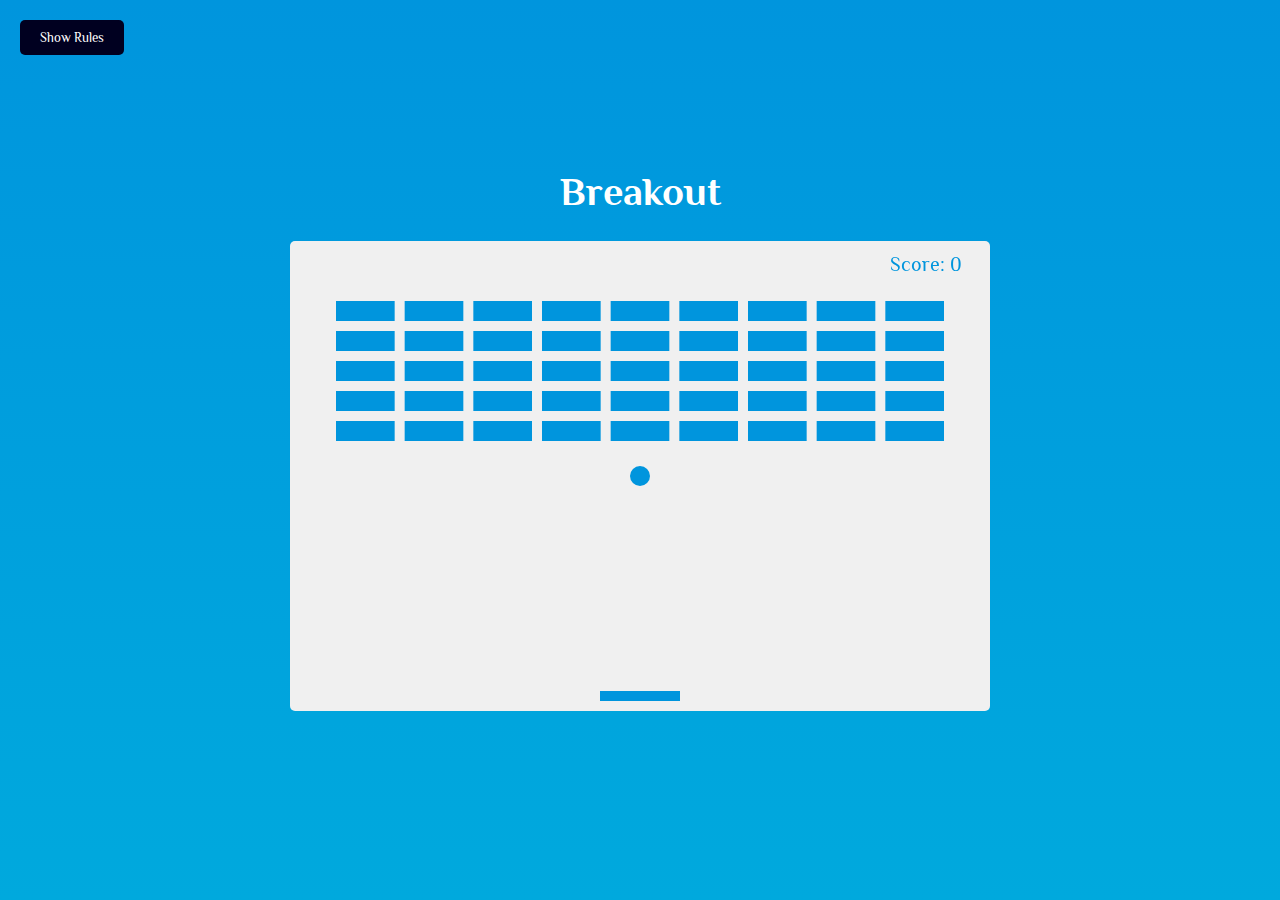
<file: BreakOut/index.html>
<!DOCTYPE html>
<html lang="en">
  <head>
    <meta charset="UTF-8" />
    <meta name="viewport" content="width=device-width, initial-scale=1.0" />
    <link rel="stylesheet" href="css/style.css" />
    <title>Breakout</title>
  </head>
  <body>
    <h1>Breakout</h1>
    <button id="rules-btn" class="btn rules-btn">Show Rules</button>
    <div id="rules" class="rules">
      <h2>How To Play:</h2>
      <p>
        Use your right and left keys to move the paddle to bounce the ball up
        and break the blocks.
      </p>
      <p>If you miss the ball, your score and the paddle will reset.</p>
      <p>
        Press <span class="keys">Space</span> key to start or pause the game!
        <span class="keys">ArrowLeft</span> and
        <span class="keys">ArrowRight</span> keys to control the paddle.
      </p>
      <button id="close-btn" class="btn close-btn">Close</button>
    </div>
    <canvas id="canvas" width="700" height="470"></canvas>
    <script src="js/script.js"></script>
  </body>
</html>
</file>
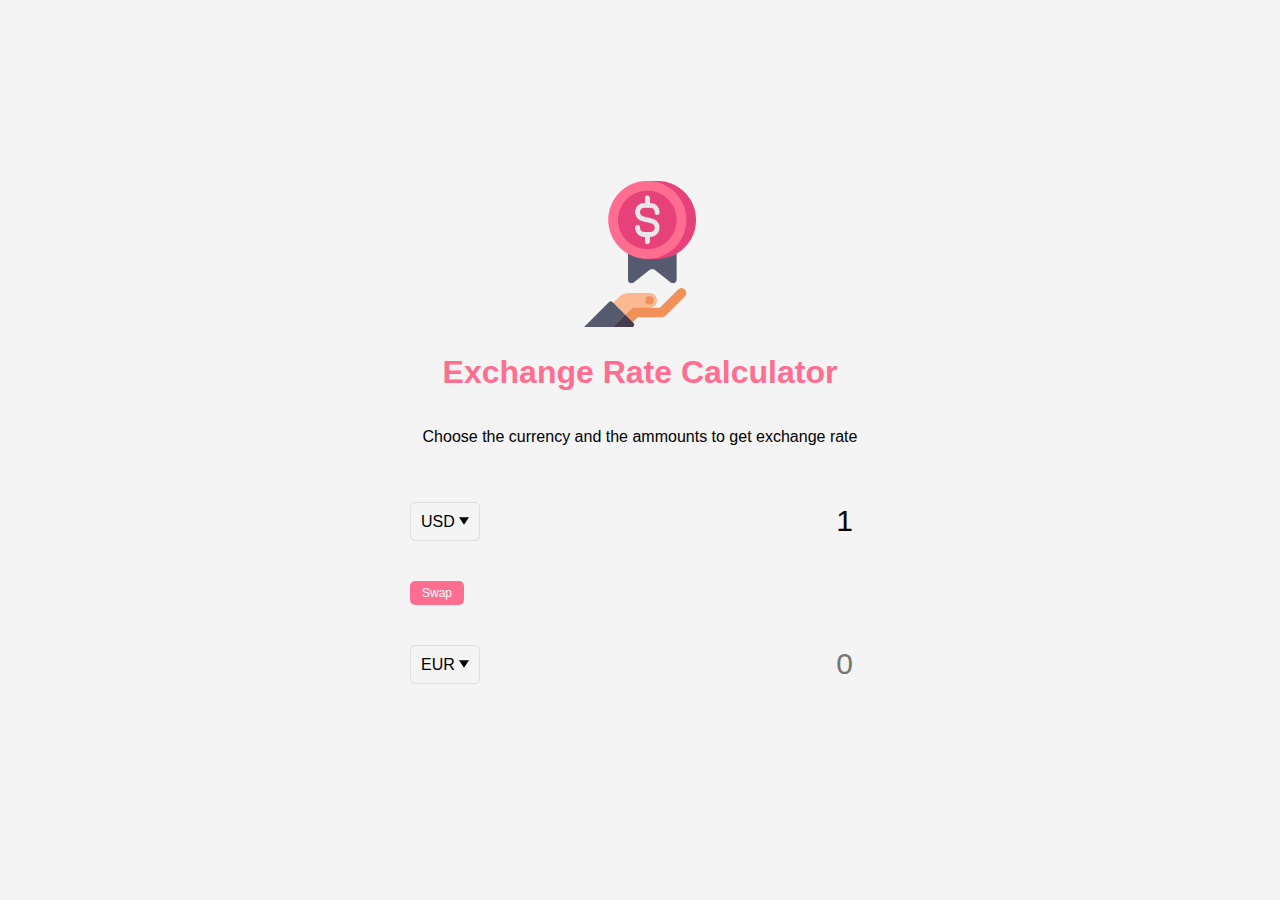
<file: Exchange Rate Calculator/index.html>
<!DOCTYPE html>
<html lang="en">
<head>
    <meta charset="UTF-8">
    <meta name="viewport" content="width=device-width, initial-scale=1.0">
    <link rel="stylesheet" href="css/style.css">
    <title>Exchange Rate Calculator</title>
</head>
<body>
    <img src="img/dollar.png" alt="" class="money-img">
    <h1>Exchange Rate Calculator</h1>
    <p>Choose the currency and the ammounts to get exchange rate</p>

    <div class="container">
        <div class="currency">
           <select id="currency-one">
            <option value="AED">AED</option>
            <option value="ARS">ARS</option>
            <option value="AUD">AUD</option>
            <option value="BGN">BGN</option>
            <option value="BRL">BRL</option>
            <option value="BSD">BSD</option>
            <option value="CAD">CAD</option>
            <option value="CHF">CHF</option>
            <option value="CLP">CLP</option>
            <option value="CNY">CNY</option>
            <option value="COP">COP</option>
            <option value="CZK">CZK</option>
            <option value="DKK">DKK</option>
            <option value="DOP">DOP</option>
            <option value="EGP">EGP</option>
            <option value="EUR">EUR</option>
            <option value="FJD">FJD</option>
            <option value="GBP">GBP</option>
            <option value="GTQ">GTQ</option>
            <option value="HKD">HKD</option>
            <option value="HRK">HRK</option>
            <option value="HUF">HUF</option>
            <option value="IDR">IDR</option>
            <option value="ILS">ILS</option>
            <option value="INR">INR</option>
            <option value="ISK">ISK</option>
            <option value="JPY">JPY</option>
            <option value="KRW">KRW</option>
            <option value="KZT">KZT</option>
            <option value="MXN">MXN</option>
            <option value="MYR">MYR</option>
            <option value="NOK">NOK</option>
            <option value="NZD">NZD</option>
            <option value="PAB">PAB</option>
            <option value="PEN">PEN</option>
            <option value="PHP">PHP</option>
            <option value="PKR">PKR</option>
            <option value="PLN">PLN</option>
            <option value="PYG">PYG</option>
            <option value="RON">RON</option>
            <option value="RUB">RUB</option>
            <option value="SAR">SAR</option>
            <option value="SEK">SEK</option>
            <option value="SGD">SGD</option>
            <option value="THB">THB</option>
            <option value="TRY">TRY</option>
            <option value="TWD">TWD</option>
            <option value="UAH">UAH</option>
            <option value="USD" selected>USD</option>
            <option value="UYU">UYU</option>
            <option value="VND">VND</option>
            <option value="ZAR">ZAR</option>
           </select> 
           <input type="number" id="amount-one" placeholder="0" value="1">
        </div>

        <div class="swap-rate-container">
            <button class="btn" id="swap">
                Swap
            </button>
            <div class="rate" id="rate"></div>
        </div>

        <div class="currency">
            <select id="currency-two">
             <option value="AED">AED</option>
             <option value="ARS">ARS</option>
             <option value="AUD">AUD</option>
             <option value="BGN">BGN</option>
             <option value="BRL">BRL</option>
             <option value="BSD">BSD</option>
             <option value="CAD">CAD</option>
             <option value="CHF">CHF</option>
             <option value="CLP">CLP</option>
             <option value="CNY">CNY</option>
             <option value="COP">COP</option>
             <option value="CZK">CZK</option>
             <option value="DKK">DKK</option>
             <option value="DOP">DOP</option>
             <option value="EGP">EGP</option>
             <option value="EUR" selected>EUR</option>
             <option value="FJD">FJD</option>
             <option value="GBP">GBP</option>
             <option value="GTQ">GTQ</option>
             <option value="HKD">HKD</option>
             <option value="HRK">HRK</option>
             <option value="HUF">HUF</option>
             <option value="IDR">IDR</option>
             <option value="ILS">ILS</option>
             <option value="INR">INR</option>
             <option value="ISK">ISK</option>
             <option value="JPY">JPY</option>
             <option value="KRW">KRW</option>
             <option value="KZT">KZT</option>
             <option value="MXN">MXN</option>
             <option value="MYR">MYR</option>
             <option value="NOK">NOK</option>
             <option value="NZD">NZD</option>
             <option value="PAB">PAB</option>
             <option value="PEN">PEN</option>
             <option value="PHP">PHP</option>
             <option value="PKR">PKR</option>
             <option value="PLN">PLN</option>
             <option value="PYG">PYG</option>
             <option value="RON">RON</option>
             <option value="RUB">RUB</option>
             <option value="SAR">SAR</option>
             <option value="SEK">SEK</option>
             <option value="SGD">SGD</option>
             <option value="THB">THB</option>
             <option value="TRY">TRY</option>
             <option value="TWD">TWD</option>
             <option value="UAH">UAH</option>
             <option value="USD">USD</option>
             <option value="UYU">UYU</option>
             <option value="VND">VND</option>
             <option value="ZAR">ZAR</option>
            </select> 
            <input type="number" id="amount-two" placeholder="0">
         </div>
    </div>
    
    <script src="js/script.js"></script>
</body>
</html>
</file>
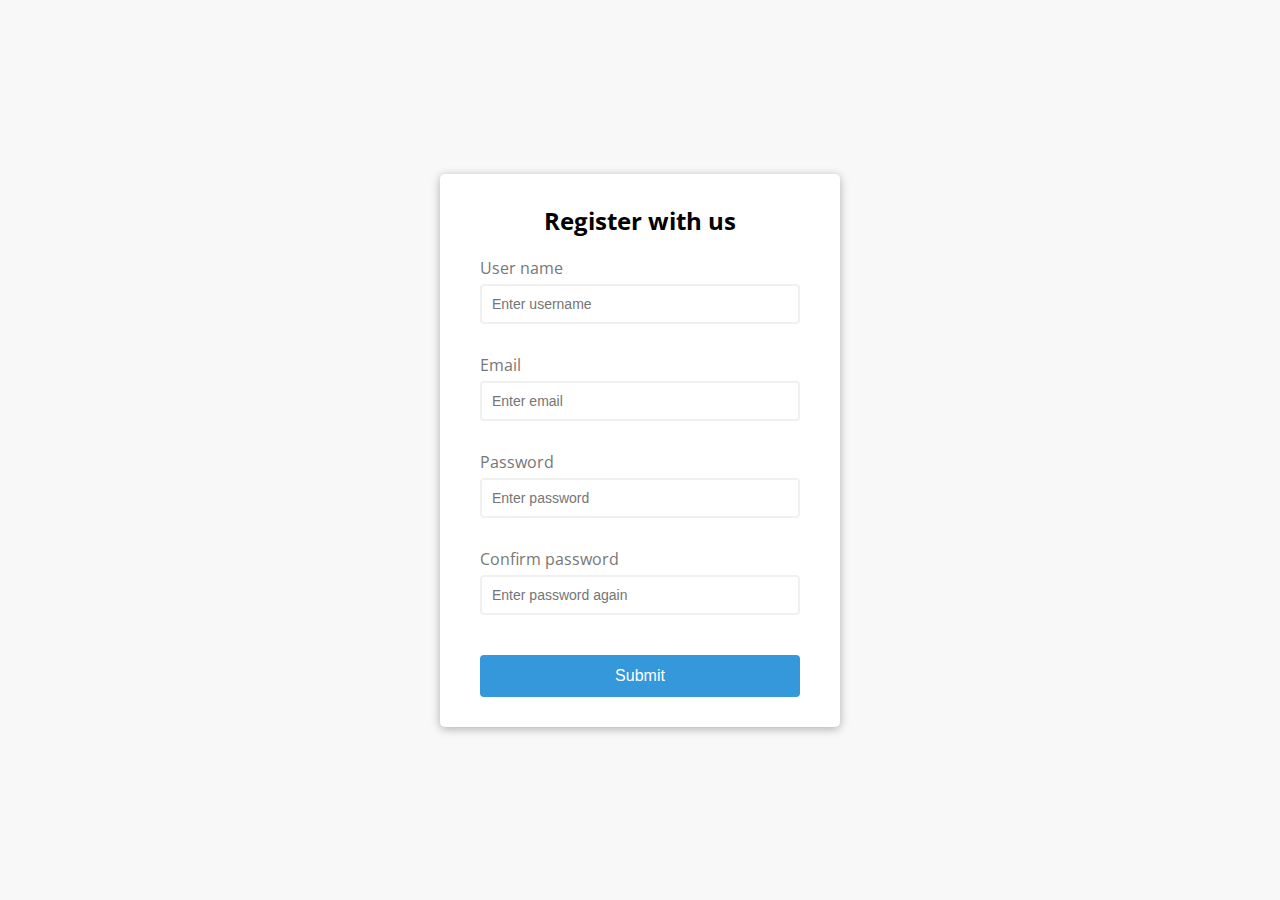
<file: Form Validation/index.html>
<!DOCTYPE html>
<html lang="en">
<head>
    <meta charset="UTF-8">
    <meta name="viewport" content="width=device-width, initial-scale=1.0">
    <link rel="stylesheet" href="css/style.css">
    <title>Document</title>
</head>
<body>
    <div class="container">
        <form class="form" id="form">
            <h2>Register with us</h2>
            <div class="form-control">
                <label for="username">User name</label>
                <input type="text" id="username" placeholder="Enter username">
                <small>Error message</small>
            </div>
            <div class="form-control">
                <label for="email">Email</label>
                <input type="email" id="email" placeholder="Enter email">
                <small>Error message</small>
            </div>
            <div class="form-control">
                <label for="password">Password</label>
                <input type="password" id="password" placeholder="Enter password">
                <small>Error message</small>
            </div>
            <div class="form-control">
                <label for="confirm-password">Confirm password</label>
                <input type="password" id="confirm-password" placeholder="Enter password again">
                <small>Error message</small>
            </div>
            <button type="submit">Submit</button>
        </form>
    </div>
    
    <script src="js/script.js"></script>
</body>
</html>
</file>
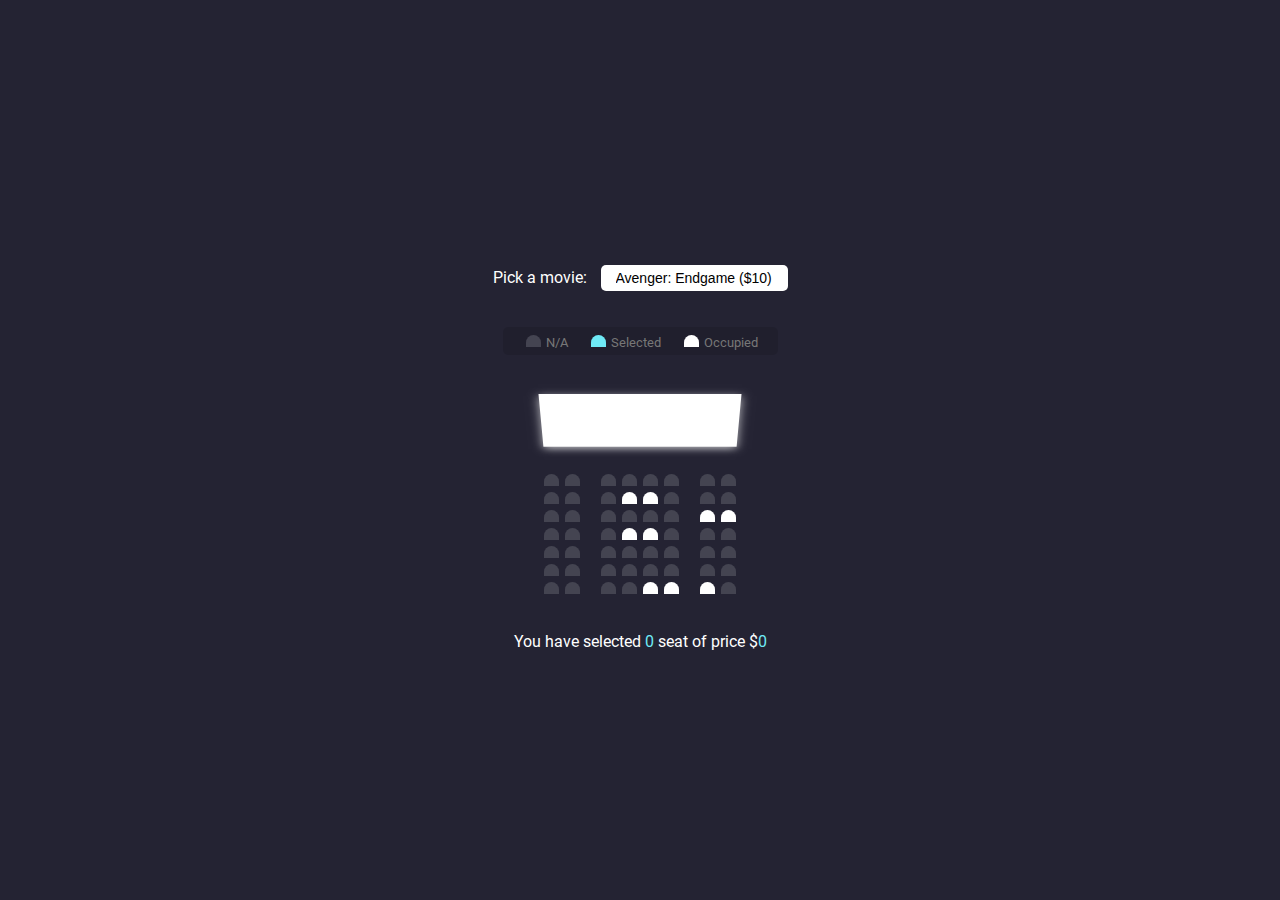
<file: Movie Seat Booking/index.html>
<!DOCTYPE html>
<html lang="en">
  <head>
    <meta charset="UTF-8" />
    <meta name="viewport" content="width=device-width, initial-scale=1.0" />
    <link rel="stylesheet" href="css/style.css" />
    <title>Movie Seat Booking</title>
  </head>
  <body>
    <div class="movie-container">
      <label>Pick a movie:</label>
      <select id="movie">
        <option value="10">Avenger: Endgame ($10)</option>
        <option value="12">Joker ($12)</option>
        <option value="8">Toy Story 4 ($8)</option>
        <option value="9">The Lion King ($9)</option>
      </select>
    </div>

    <ul class="showcase">
      <li>
        <div class="seat"></div>
        <small>N/A</small>
      </li>
      <li>
        <div class="seat selected"></div>
        <small>Selected</small>
      </li>
      <li>
        <div class="seat occupied"></div>
        <small>Occupied</small>
      </li>
    </ul>

    <div class="container">
      <div class="screen"></div>

      <div class="row">
        <div class="seat"></div>
        <div class="seat"></div>
        <div class="seat"></div>
        <div class="seat"></div>
        <div class="seat"></div>
        <div class="seat"></div>
        <div class="seat"></div>
        <div class="seat"></div>
      </div>
      <div class="row">
        <div class="seat"></div>
        <div class="seat"></div>
        <div class="seat"></div>
        <div class="seat occupied"></div>
        <div class="seat occupied"></div>
        <div class="seat"></div>
        <div class="seat"></div>
        <div class="seat"></div>
      </div>
      <div class="row">
        <div class="seat"></div>
        <div class="seat"></div>
        <div class="seat"></div>
        <div class="seat"></div>
        <div class="seat"></div>
        <div class="seat"></div>
        <div class="seat occupied"></div>
        <div class="seat occupied"></div>
      </div>
      <div class="row">
        <div class="seat"></div>
        <div class="seat"></div>
        <div class="seat"></div>
        <div class="seat occupied"></div>
        <div class="seat occupied"></div>
        <div class="seat"></div>
        <div class="seat"></div>
        <div class="seat"></div>
      </div>
      <div class="row">
        <div class="seat"></div>
        <div class="seat"></div>
        <div class="seat"></div>
        <div class="seat"></div>
        <div class="seat"></div>
        <div class="seat"></div>
        <div class="seat"></div>
        <div class="seat"></div>
      </div>
      <div class="row">
        <div class="seat"></div>
        <div class="seat"></div>
        <div class="seat"></div>
        <div class="seat"></div>
        <div class="seat"></div>
        <div class="seat"></div>
        <div class="seat"></div>
        <div class="seat"></div>
      </div>
      <div class="row">
        <div class="seat"></div>
        <div class="seat"></div>
        <div class="seat"></div>
        <div class="seat"></div>
        <div class="seat occupied"></div>
        <div class="seat occupied"></div>
        <div class="seat occupied"></div>
        <div class="seat"></div>
      </div>
    </div>

    <p class="text">
      You have selected <span id="count">0</span> seat of price $<span
        id="total"
        >0</span
      >
    </p>

    <script src="js/script.js"></script>
  </body>
</html>
</file>
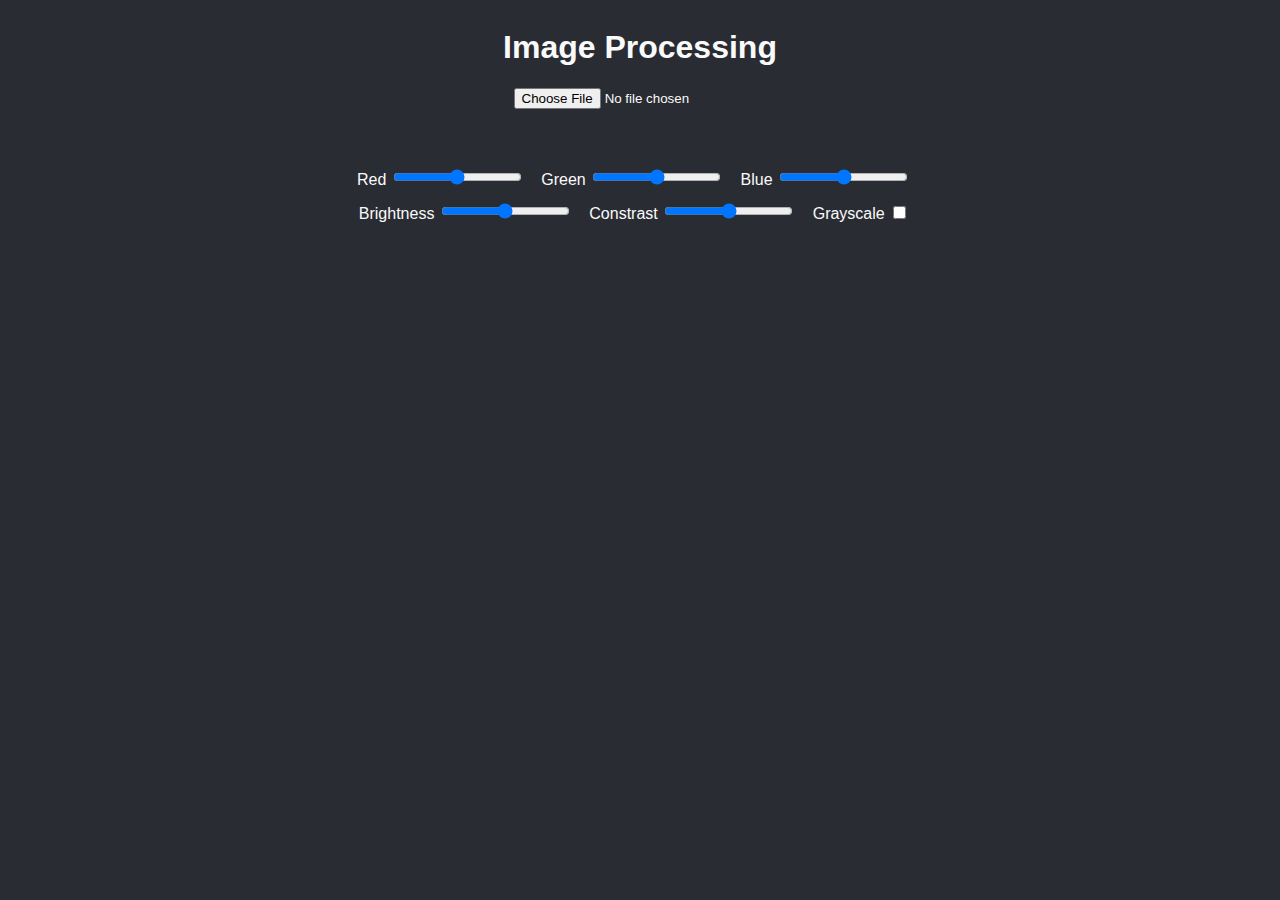
<file: ImageProcessing/Basic/index.html>
<!DOCTYPE html>
<html lang="en">
  <head>
    <meta charset="UTF-8" />
    <title>Image Processing</title>
    <link rel="stylesheet" href="style.css" />
  </head>
  <body>
    <div class="container">
      <h1>Image Processing</h1>
      <input type="file" accept="image/*" id="fileinput" />
      <canvas class="canvas" id="canvas" width="0" height="0"></canvas>
      <div class="toolBox">
        <label for="red">Red</label>
        <input type="range" min="-255" max="255" value="0" id="red" />
        <label for="green">Green</label>
        <input type="range" min="-255" max="255" value="0" id="green" />
        <label for="blue">Blue</label>
        <input type="range" min="-255" max="255" value="0" id="blue" />
      </div>
      <div class="toolBox">
        <label for="brightness">Brightness</label>
        <input type="range" min="-255" max="255" value="0" id="brightness" />
        <label for="contrast">Constrast</label>
        <input type="range" min="-255" max="255" value="0" id="contrast" />
        <label for="grayscale">Grayscale</label>
        <input type="checkbox" id="grayscale" />
      </div>
    </div>

    <script src="main.js"></script>
  </body>
</html>
</file>
<file: BreakOut/css/style.css>
@import url("https://fonts.googleapis.com/css2?family=Philosopher&display=swap");

* {
  box-sizing: border-box;
  font-family: "Philosopher", sans-serif;
}

body {
  background-image: linear-gradient(180deg, #0095dd, #00a9dd);
  background-color: #0095dd;
  display: flex;
  flex-direction: column;
  align-items: center;
  justify-content: center;
  min-height: 100vh;
  margin: 0;
}

h1 {
  font-size: 40px;
  color: #fff;
  margin-top: -20px;
}

canvas {
  background-color: #f0f0f0;
  display: block;
  border-radius: 5px;
}

.btn {
  cursor: pointer;
  border: 0;
  padding: 10px 20px;
  background: #000020;
  color: #fff;
  border-radius: 5px;
}

.btn:focus {
  outline: 0;
}

.btn:hover {
  background-color: #060635;
}

.btn:active {
  transform: scale(0.98);
}

.close-btn {
  position: absolute;
  right: 30px;
}

.rules-btn {
  position: absolute;
  top: 20px;
  left: 20px;
}

.rules {
  position: absolute;
  top: 0;
  left: 0;
  background: #21212e;
  color: #fff;
  min-height: 100vh;
  width: 360px;
  padding: 20px;
  line-height: 1.5;
  transform: translateX(-360px);
  transition: transform 0.6s ease-in-out;
}

.keys {
  cursor: pointer;
  display: inline-block;
  background-color: #000020;
  font-size: 12px;
  padding: 2px 6px;
  border-radius: 3px;
}

.rules.show {
  transform: translateX(0);
}
</file>
<file: Exchange Rate Calculator/css/style.css>
:root {
    --primary-color: #FF6E91;
}

* {
    box-sizing: border-box;
}

body {
    background-color: #f4f4f4;
    font-family: Arial, Helvetica, sans-serif;
    display: flex;
    flex-direction: column;
    align-items: center;
    justify-content: center;
    height: 100vh;
    margin: 0;
    padding: 20px;
}

h1 {
    color: var(--primary-color);
}

p {
    text-align: center;
}

.btn {
    color: #fff;
    background: var(--primary-color);
    cursor: pointer;
    border-radius: 5px;
    font-size: 12px;
    padding: 5px 12px;
    border: none;
}

.money-img {
    width: 156px;
}

.currency {
    padding: 40px 0;
    display: flex;
    align-items: center;
    justify-content: space-between;
}

.currency select {
    padding: 10px 20px 10px 10px;
    border-radius: 5px;
    -moz-appearance: none;
    -webkit-appearance: none;
    appearance: none;
    border: 1px solid #dedede;
    font-size: 16px;
    background: transparent;
    background-image: url('[data-uri]');
    background-position: right 10px top 50%, 0, 0;
    background-size: 10px auto, 100%;
    background-repeat: no-repeat;
}

.currency input {
    border: none;
    background: transparent;
    font-size: 30px;
    text-align: right;
}

.swap-rate-container {
    display: flex;
    align-items: center;
    justify-content: space-between;
}

.rate {
    color: var(--primary-color);
    font-size: 14px;
    padding: 0 10px;
}

select:focus, input:focus, button:focus {
    outline: none;
}

@media (max-width: 600px) {
    .currency input {
        width: 200px;
    }
}
</file>
<file: Form Validation/css/style.css>
@import url('https://fonts.googleapis.com/css2?family=Open+Sans:ital,wght@0,300;0,400;0,600;0,700;1,300;1,400;1,600;1,700&display=swap');

:root {
    --success-color: #00e8f0;
    --error-color: #e60a36;
}

* {
    box-sizing: border-box;
    padding: 0;
    margin: 0;
}

body {
    background-color: #f8f8f8;
    font-family: 'Open Sans', sans-serif;
    display: flex;
    align-items: center;
    justify-content: center;
    min-height: 100vh;
}

.container {
    background-color: #fff;
    border-radius: 5px;
    box-shadow: 0 2px 10px rgba(0, 0, 0, 0.3);
    width: 400px;
}

h2 {
    text-align: center;
    margin-bottom: 20px;
}

.form {
    padding: 30px 40px;
}

.form-control {
    margin-bottom: 10px;
    padding-bottom: 20px;
    position: relative;
}

.form-control label {
    color: #777;
    display: block;
    margin-bottom: 5px;
}

.form-control input {
    border: 2px solid #f0f0f0;
    border-radius: 4px;
    display: block;
    width: 100%;
    padding: 10px;
    font-size: 14px;
}

.form-control input:focus {
    outline: 0;
    border-color: #777;
}

.form-control.success input {
    border-color: var(--success-color);
}

.form-control.error input {
    border-color: var(--error-color);
}

.form-control small {
    color: var(--error-color);
    position: absolute;
    bottom: 0;
    left: 0;
    visibility: hidden;
}

.form-control.error small {
    visibility: visible;
}

.form button {
    cursor: pointer;
    background-color: #3498db;
    border: 2px solid #3498db;
    border-radius: 4px;
    color: #fff;
    display: block;
    font-size: 16px;
    padding: 10px;
    margin-top: 20px;
    width: 100%;
    outline: none;
}

.form button:active {
    background-color: #2775aa;
    border-color: #2775aa;
}
</file>
<file: Movie Seat Booking/css/style.css>
@font-face {
  font-family: Roboto;
  src: url(../fonts/Roboto-Regular.ttf);
}

@font-face {
  font-family: Roboto;
  src: url(../fonts/Roboto-Bold.ttf);
  font-weight: bold;
}

* {
  box-sizing: border-box;
}

body {
  background-color: #242333;
  color: #fff;
  display: flex;
  flex-direction: column;
  align-items: center;
  justify-content: center;
  height: 100vh;
  font-family: "Roboto", Arial, Helvetica, sans-serif;
  margin: 0;
}

.movie-container {
  margin: 20px 0;
}

.movie-container select {
  background-color: #fff;
  border: 0;
  border-radius: 5px;
  font-size: 14px;
  margin-left: 10px;
  padding: 5px 15px 5px 15px;
  -webkit-appearance: none;
  -moz-appearance: none;
  appearance: none;
}

.seat {
  background-color: #444451;
  height: 12px;
  width: 15px;
  margin: 3px;
  border-top-left-radius: 10px;
  border-top-right-radius: 10px;
}

.seat.selected {
  background-color: #6feaf6;
}

.seat.occupied {
  background-color: #fff;
}

.seat:nth-of-type(2) {
  margin-right: 18px;
}

.seat:nth-last-of-type(2) {
  margin-left: 18px;
}

.seat:not(.occupied):hover {
  cursor: pointer;
  transform: scale(1.2);
}

.showcase .seat:not(.occupied):hover {
  cursor: default;
  transform: scale(1);
}

.showcase {
  background: rgba(0, 0, 0, 0.1);
  padding: 5px 10px;
  border-radius: 5px;
  color: #777;
  list-style-type: none;
  display: flex;
  justify-content: space-between;
}

.showcase li {
  display: flex;
  align-items: center;
  justify-content: center;
  margin: 0 10px;
}

.showcase li small {
  margin-left: 2px;
  margin-top: 3px;
}

.row {
  display: flex;
}

.container {
  perspective: 1000px;
  margin-bottom: 30px;
}

.screen {
  background-color: #fff;
  height: 70px;
  width: 100%;
  margin: 15px 0;
  transform: rotateX(-45deg);
  box-shadow: 0 3px 10px rgba(255, 255, 255, 0.7);
}

p.text {
  margin: 5px 0;
}

p.text span {
  color: #6feaf6;
}
</file>
<file: ImageProcessing/Basic/style.css>
body {
  font-family: Arial, Helvetica, sans-serif;
  background-color: #2a2c33;
  color: #fafafa;
}

h1 {
  font-size: 32px;
}

.container {
  display: flex;
  flex-direction: column;
  justify-content: center;
  align-items: center;
}

.canvas {
  margin: 26px 26px;
}

.toolBox {
  margin: 6px 6px;
}

.toolBox input {
  margin-right: 15px;
}
</file>
